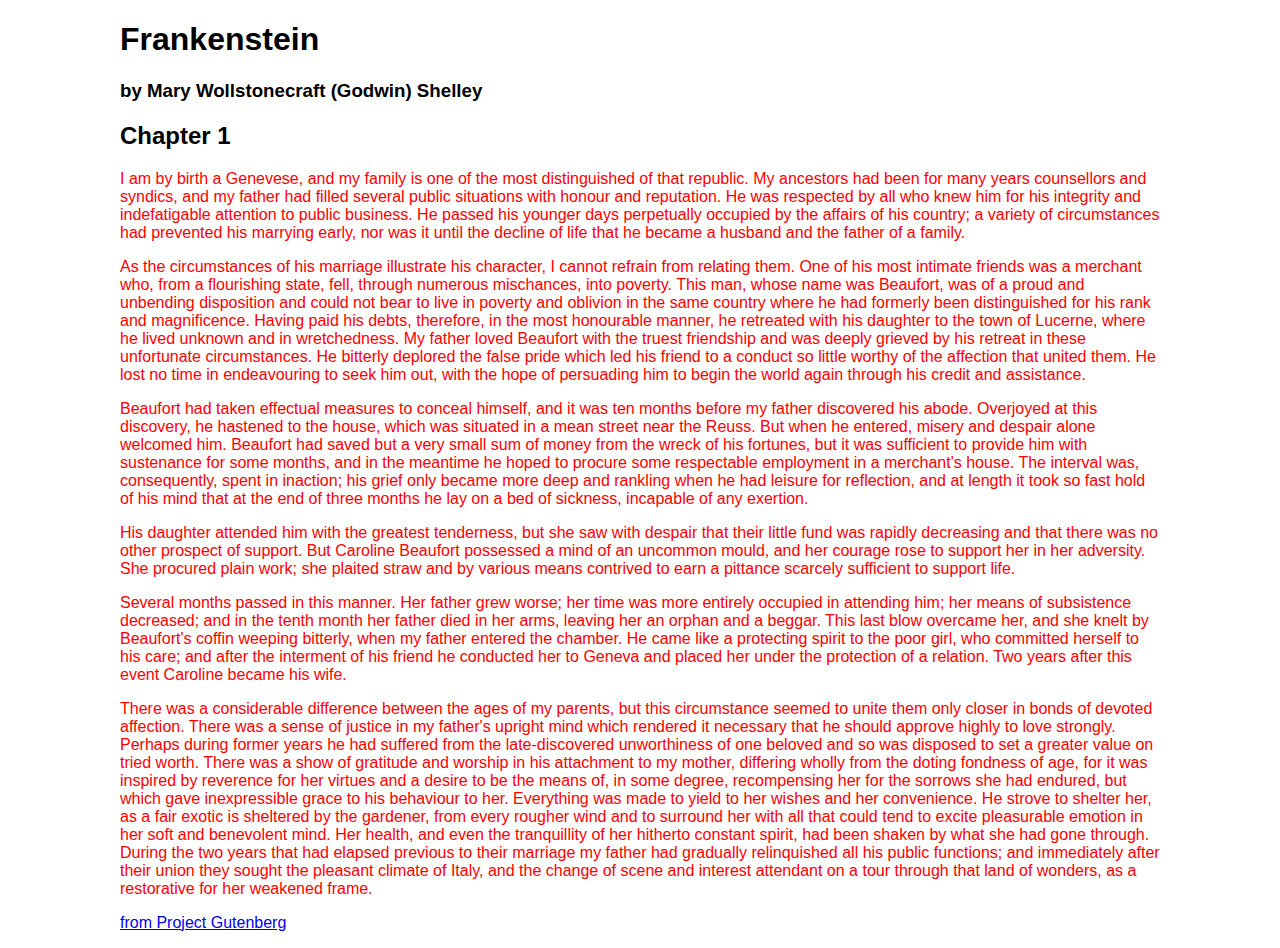
<file: week_01/index.html>
<!DOCTYPE html>
<html lang="en">
<head>
    <meta charset="UTF-8">
    <meta http-equiv="X-UA-Compatible" content="IE=edge">
    <meta name="viewport" content="width=device-width, initial-scale=1.0">
    <title>Frankenstein</title>
    <style>
        .container {
            max-width: 1040px;
            margin: 0 auto;
        }

        * {
            font-family: 'Gill Sans', 'Gill Sans MT', Calibri, 'Trebuchet MS', sans-serif;
        }

        p {
            color: purple;
        }

        .container p {
            color: red;
        }

        /*p.blue {
            color: blue;
        } */

    </style>

    <script>
        var num = 100;
        var num1= "100";
        if (num == num1) {alert("this is equal")}
        if (num === num1) {alert("this is equal")}
        let foo = "bar";

        function g() {

        }

        const p = 51;

        let newArr = ["foo", "bar", 12];

        let val = newArr[1];
    </script>


</head>
<body>
    <div class="container">
        <h1>Frankenstein</h1>
        
        <h3>by Mary Wollstonecraft (Godwin) Shelley</h3>
        <h2>Chapter 1</h2>
        
        <p>I am by birth a Genevese, and my family is one of the most distinguished of that republic. My ancestors had been for many years counsellors and syndics, and my father had filled several public situations with honour and reputation. He was respected by all who knew him for his integrity and indefatigable attention to public business. He passed his younger days perpetually occupied by the affairs of his country; a variety of circumstances had prevented his marrying early, nor was it until the decline of life that he became a husband and the father of a family.</p>
        
        <p class="blue">As the circumstances of his marriage illustrate his character, I cannot refrain from relating them. One of his most intimate friends was a merchant who, from a flourishing state, fell, through numerous mischances, into poverty. This man, whose name was Beaufort, was of a proud and unbending disposition and could not bear to live in poverty and oblivion in the same country where he had formerly been distinguished for his rank and magnificence. Having paid his debts, therefore, in the most honourable manner, he retreated with his daughter to the town of Lucerne, where he lived unknown and in wretchedness. My father loved Beaufort with the truest friendship and was deeply grieved by his retreat in these unfortunate circumstances. He bitterly deplored the false pride which led his friend to a conduct so little worthy of the affection that united them. He lost no time in endeavouring to seek him out, with the hope of persuading him to begin the world again through his credit and assistance.</p>
        
        <p>Beaufort had taken effectual measures to conceal himself, and it was ten months before my father discovered his abode. Overjoyed at this discovery, he hastened to the house, which was situated in a mean street near the Reuss. But when he entered, misery and despair alone welcomed him. Beaufort had saved but a very small sum of money from the wreck of his fortunes, but it was sufficient to provide him with sustenance for some months, and in the meantime he hoped to procure some respectable employment in a merchant's house. The interval was, consequently, spent in inaction; his grief only became more deep and rankling when he had leisure for reflection, and at length it took so fast hold of his mind that at the end of three months he lay on a bed of sickness, incapable of any exertion.</p>
        
        <p>His daughter attended him with the greatest tenderness, but she saw with despair that their little fund was rapidly decreasing and that there was no other prospect of support. But Caroline Beaufort possessed a mind of an uncommon mould, and her courage rose to support her in her adversity. She procured plain work; she plaited straw and by various means contrived to earn a pittance scarcely sufficient to support life.</p>
        
        <p>Several months passed in this manner. Her father grew worse; her time was more entirely occupied in attending him; her means of subsistence decreased; and in the tenth month her father died in her arms, leaving her an orphan and a beggar. This last blow overcame her, and she knelt by Beaufort's coffin weeping bitterly, when my father entered the chamber. He came like a protecting spirit to the poor girl, who committed herself to his care; and after the interment of his friend he conducted her to Geneva and placed her under the protection of a relation. Two years after this event Caroline became his wife.</p>
        
        <p>There was a considerable difference between the ages of my parents, but this circumstance seemed to unite them only closer in bonds of devoted affection. There was a sense of justice in my father's upright mind which rendered it necessary that he should approve highly to love strongly. Perhaps during former years he had suffered from the late-discovered unworthiness of one beloved and so was disposed to set a greater value on tried worth. There was a show of gratitude and worship in his attachment to my mother, differing wholly from the doting fondness of age, for it was inspired by reverence for her virtues and a desire to be the means of, in some degree, recompensing her for the sorrows she had endured, but which gave inexpressible grace to his behaviour to her. Everything was made to yield to her wishes and her convenience. He strove to shelter her, as a fair exotic is sheltered by the gardener, from every rougher wind and to surround her with all that could tend to excite pleasurable emotion in her soft and benevolent mind. Her health, and even the tranquillity of her hitherto constant spirit, had been shaken by what she had gone through. During the two years that had elapsed previous to their marriage my father had gradually relinquished all his public functions; and immediately after their union they sought the pleasant climate of Italy, and the change of scene and interest attendant on a tour through that land of wonders, as a restorative for her weakened frame.</p>
        
        <p>
            <a href="https://www.gutenberg.org/">from Project Gutenberg</a>
        </p>
    </div>

</body>
</html>
</file>
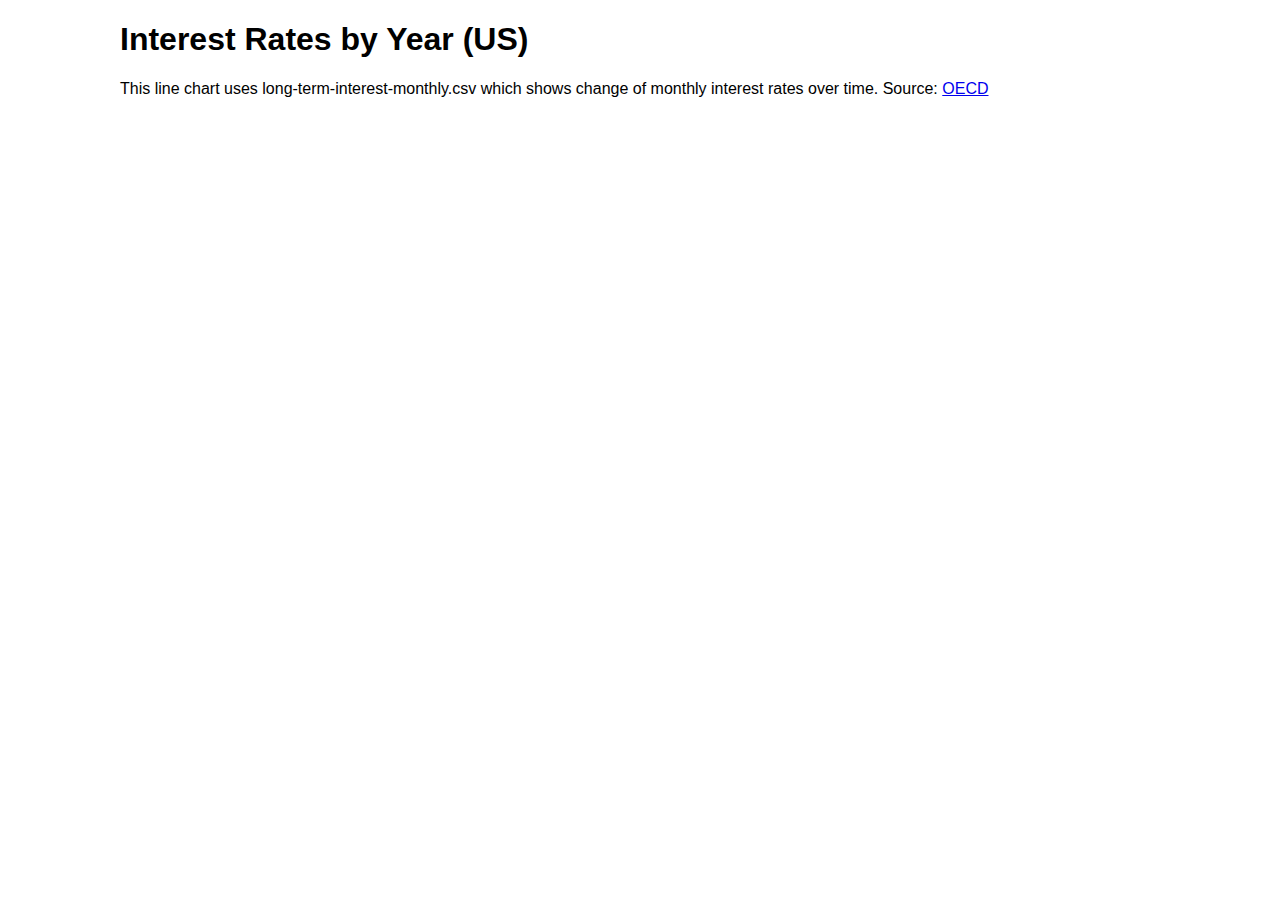
<file: week_04/area.html>
<!DOCTYPE html>
<html lang="en">

<head>
  <meta charset="UTF-8">
  <meta http-equiv="X-UA-Compatible" content="IE=edge">
  <meta name="viewport" content="width=device-width, initial-scale=1.0">
  <title>Area chart</title>
  <style>
     * {
      font-family: Arial, Helvetica, sans-serif;
    }

    #container {
      max-width: 1040px;
      margin: 0 auto;
    }

    #chart { 
      width: 100%; 
    }

    text {
      font-size: 10px;
    }

    path.domain { 
      display: none;  
    }

    line {
      stroke: #ddd;
      stroke-dasharray: 2;
    }
  </style>
</head>

<body>
  <div id="container">
    <h1>Interest Rates by Year (US)</h1>
    <p>This line chart uses long-term-interest-monthly.csv 
      which shows change of monthly interest rates over time. Source: 
      <a href="https://data.oecd.org/interest/long-term-interest-rates.htm#indicator-chart">OECD</a>
    </p>
   <div id="chart"></div>
  </div>
  <script src="https://d3js.org/d3.v7.min.js"></script>
  <script src="area.js"></script>
</body>
</html>
</file>
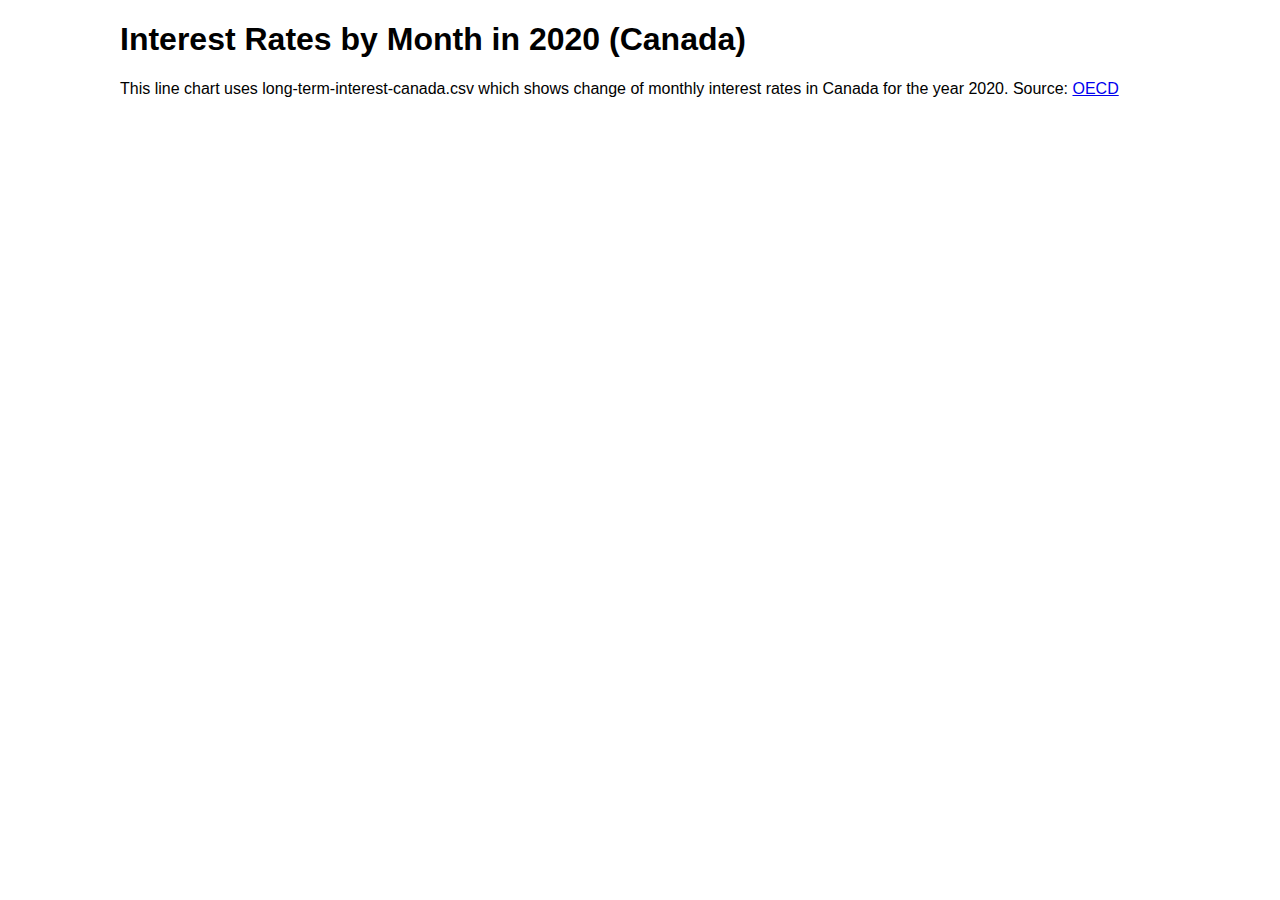
<file: week_04/homework.html>
<!DOCTYPE html>
<html lang="en">

<head>
  <meta charset="UTF-8">
  <meta http-equiv="X-UA-Compatible" content="IE=edge">
  <meta name="viewport" content="width=device-width, initial-scale=1.0">
  <title>Interest Rates by Month in 2020 (Canada)</title>
  <style>
     * {
      font-family: Arial, Helvetica, sans-serif;
    }

    #container {
      max-width: 1040px;
      margin: 0 auto;
    }

    #chart { 
      width: 100%; 
    }

    text {
      font-size: 10px;
    }

    path.domain {  
      display: none;  
    }

    line {     
      stroke: #ddd;
      stroke-dasharray: 3;
    }
  </style>
</head>

<body>
  <div id="container">
    <h1>Interest Rates by Month in 2020 (Canada)</h1>
    <p>This line chart uses long-term-interest-canada.csv 
      which shows change of monthly interest rates in Canada for the year 2020. Source: 
      <a href="https://data.oecd.org/interest/long-term-interest-rates.htm#indicator-chart">OECD</a>
    </p>
   <div id="chart"></div>
  </div>
  <script src="https://d3js.org/d3.v7.min.js"></script>
  <script src="homework.js"></script>
</body>
</html>
</file>
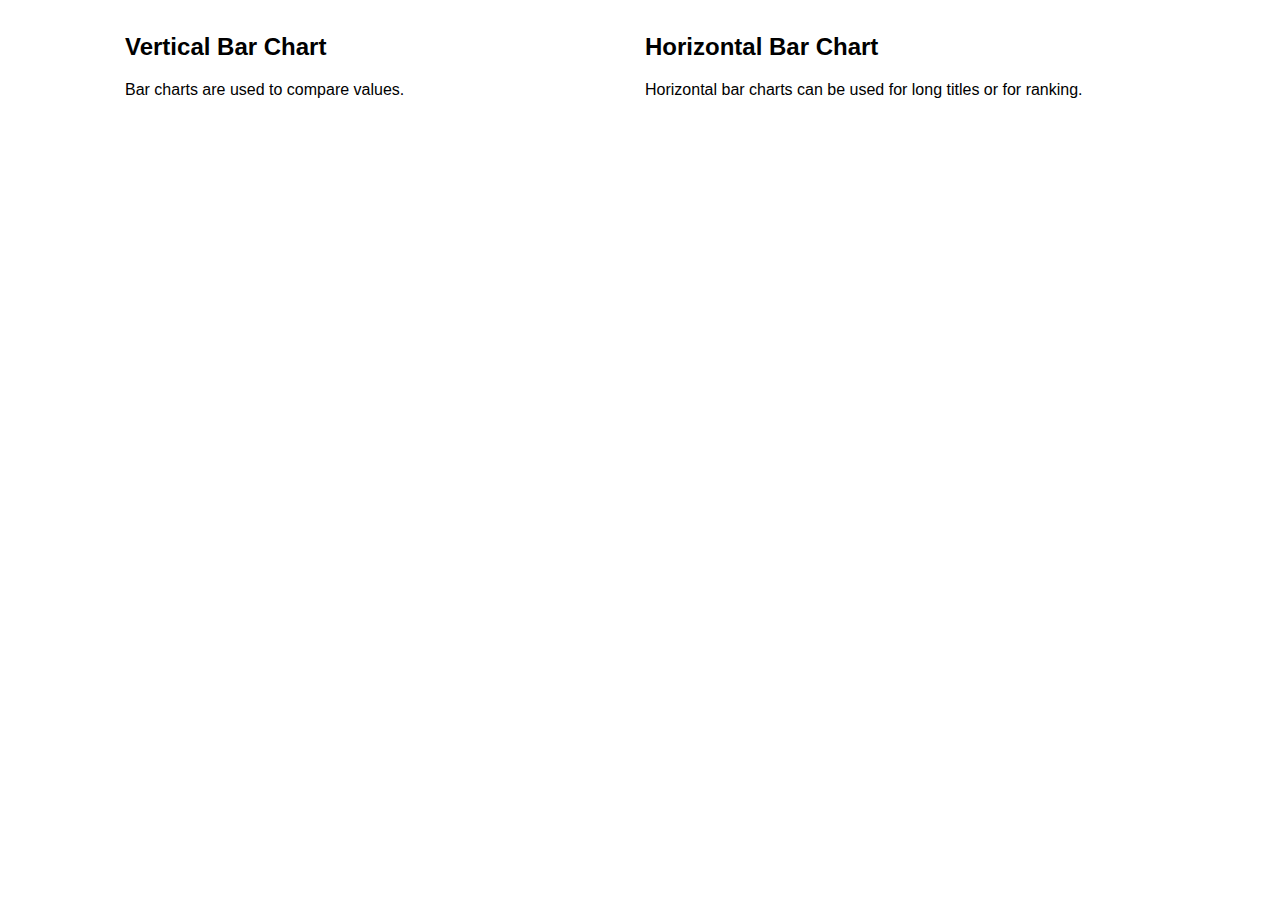
<file: week_04/horizontal-bar.html>
<!DOCTYPE html>
<html lang="en">
<head>
    <meta charset="UTF-8">
    <meta http-equiv="X-UA-Compatible" content="IE=edge">
    <meta name="viewport" content="width=device-width, initial-scale=1.0">
    <title>COVID country cases</title>
    <style>
        * { font-family: Arial, Helvetica, sans-serif; }
        .flex-container {
            display: flex;
            flex-wrap: nowrap;
            justify-content: flex-start;
            align-items: flex-start;
            align-content: flex-start;
            width: 100%;
            max-width: 1040px;
            height: 80vh;
            overflow: auto;
            flex-direction: row;
            margin: 0 auto;
        }
        .flex-container .flex-item {
            width: 100%;
            min-height: 500px;
            margin: 5px;
        }
        svg { width: 100%; }
        text { font-size: 16px; }
        /* Responsive Design */
        @media only screen and (max-width: 600px) {
            .flex-container {
                display: block;
                width: 80%;
                height: auto;
            }
            .flex-container .flex-item { min-height: auto; }
        }
    </style>
</head>
<body>
    <div class="flex-container">
        <div id="chart" class="flex-item">
            <h2>Vertical Bar Chart</h2>
            <p>
                Bar charts are used to compare values.
            </p>
        </div>
        <div id="horizontal-chart" class="flex-item">
            <h2>Horizontal Bar Chart</h2>
            <p>
                Horizontal bar charts can be used for long titles
                or for ranking.
            </p>
        </div>
    </div>
    <script src="https://d3js.org/d3.v7.min.js"></script>
    <script src="../week_03/script.js"></script>
    <script src="horizontal-bar.js"></script>
</body>
</html>
</file>
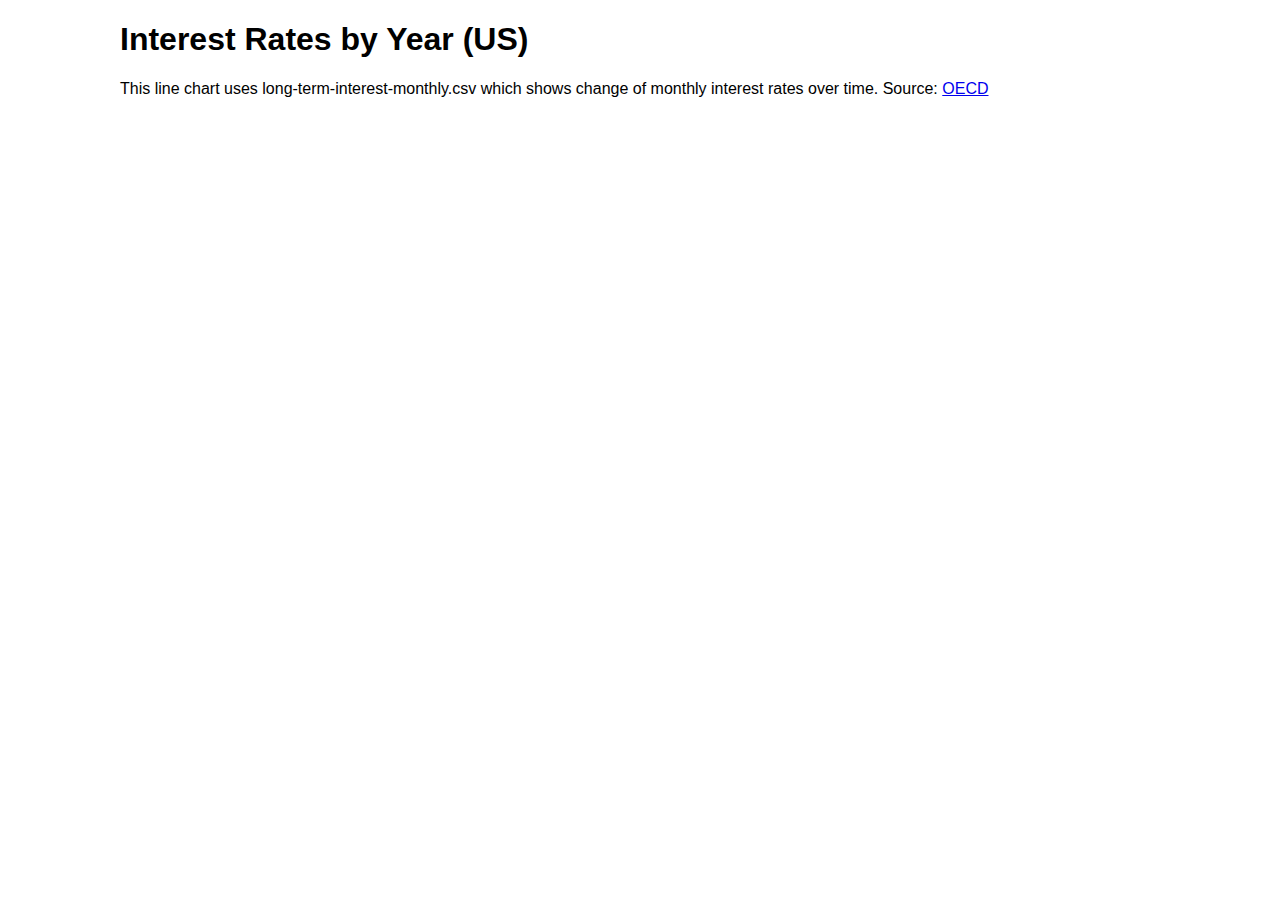
<file: week_04/line.html>
<!DOCTYPE html>
<html lang="en">

<head>
  <meta charset="UTF-8">
  <meta http-equiv="X-UA-Compatible" content="IE=edge">
  <meta name="viewport" content="width=device-width, initial-scale=1.0">
  <title>Basic line chart</title>
  <style>
     * {
      font-family: Arial, Helvetica, sans-serif;
    }

    #container {
      max-width: 1040px;
      margin: 0 auto;
    }

    #chart { 
      width: 100%; 
    }

    text {
      font-size: 10px;
    }

    path.domain {  /* path is a type of element, like div */
      display: none;  
    }

    line {     
      stroke: #ddd;
      stroke-dasharray: 2;
    }
  </style>
</head>

<body>
  <div id="container">
    <h1>Interest Rates by Year (US)</h1>
    <p>This line chart uses long-term-interest-monthly.csv 
      which shows change of monthly interest rates over time. Source: 
      <a href="https://data.oecd.org/interest/long-term-interest-rates.htm#indicator-chart">OECD</a>
    </p>
   <div id="chart"></div>
  </div>
  <script src="https://d3js.org/d3.v7.min.js"></script>
  <script src="line.js"></script>
</body>
</html>
</file>
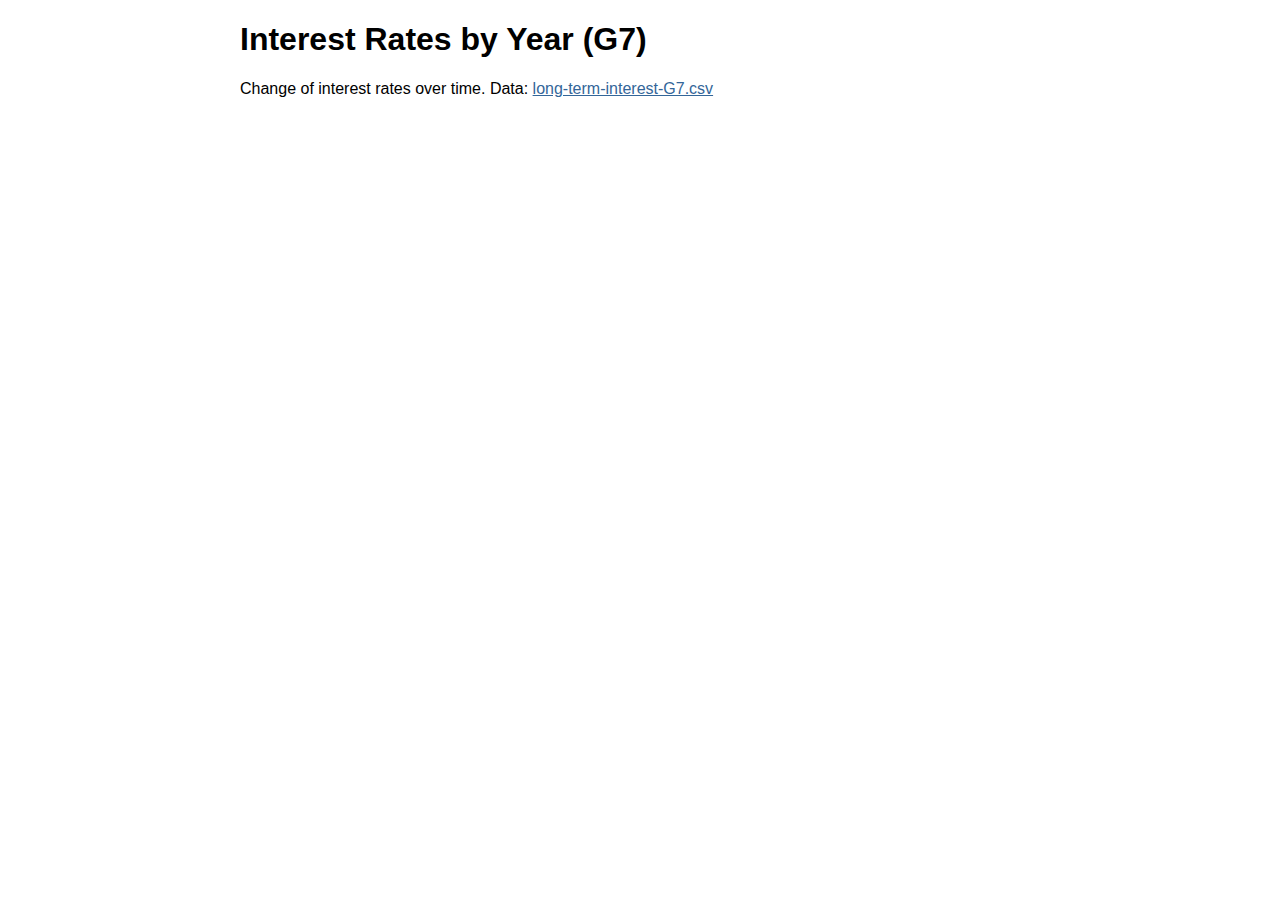
<file: week_04/multiline.html>
<!DOCTYPE html>
<html lang="en">

<head>
  <meta charset="UTF-8">
  <meta http-equiv="X-UA-Compatible" content="IE=edge">
  <meta name="viewport" content="width=device-width, initial-scale=1.0">
  <title>Multiline visualization</title>
  <style>
    * {
      font-family: Arial, Helvetica, sans-serif;
    }

    #container {
      max-width: 800px;
      margin: 0 auto;
    }

    a { color: #369;}

    svg { width: 100%; }

    text {
      font-size: 10px;
      text-transform: uppercase;
    }

    path.domain { display: none; }

    line {
      stroke: #eee;
      stroke-dasharray: 1px;
    }

    .country { cursor: default; }
    
    .country path {
      stroke-width: 1.5;
      opacity: 0.75;
    }

    .highlight path {
      stroke: steelblue;
      opacity: 1;
    }

    .highlight text { fill: steelblue; }
  </style>
</head>

<body>
  <div id="container">
    <h1>Interest Rates by Year (G7)</h1>
    <p>
      Change of interest rates over time. Data: <a href="long-term-interest-G7.csv">long-term-interest-G7.csv</a>
    </p>
    <div id="chart"></div>
  </div>
</body>
<script src="https://d3js.org/d3.v7.min.js"></script>
<script src="multiline.js"></script>

</html>
</file>
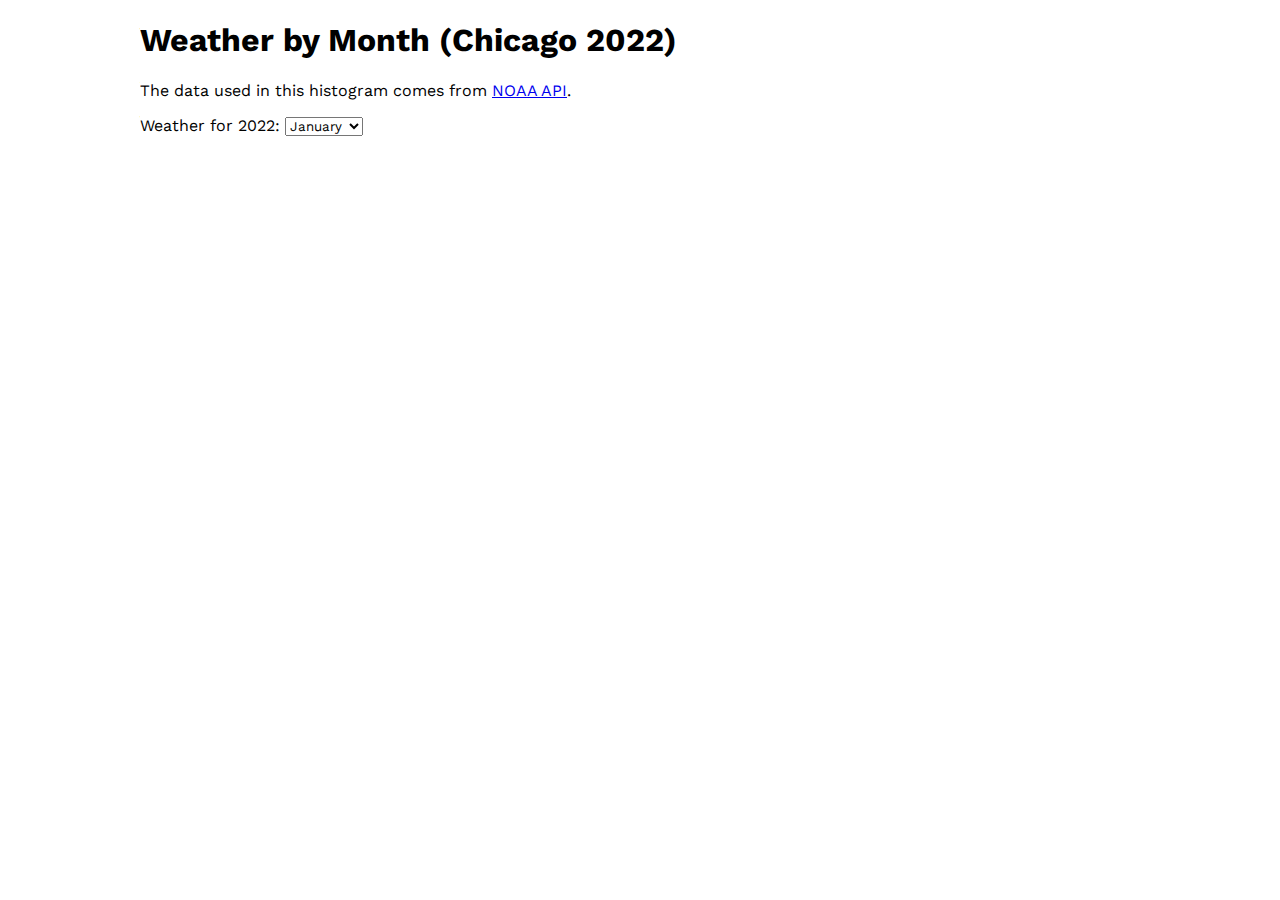
<file: week_05/histogram-annotation.html>
<!DOCTYPE html>
<html lang="en">

<head>
  <meta charset="UTF-8">
  <meta http-equiv="X-UA-Compatible" content="IE=edge">
  <meta name="viewport" content="width=device-width, initial-scale=1.0">
  <title>Histogram - Annotations</title>
  <link href="https://fonts.googleapis.com/css?family=Work+Sans:300,400,600" rel="stylesheet">
  <link rel="stylesheet" href="styles.css">
</head>

<body>
  <div id="container">
    <h1>Weather by Month (Chicago 2022)</h1>
    <p>The data used in this histogram comes from 
      <a href="https://www.weather.gov/wrh/Climate?wfo=lot">NOAA API</a>.
    </p>
    <label>
      Weather for 2022: 
      <select>
        <option value="0">January</option>
        <option value="1">February</option>
        <option value="2">March</option>
      </select>
   </label>
    <div id="chart"></div>
  </div>
</body>
<script src="https://d3js.org/d3.v7.min.js"></script>
<script src="histogram-annotation.js"></script>

</html>
</file>
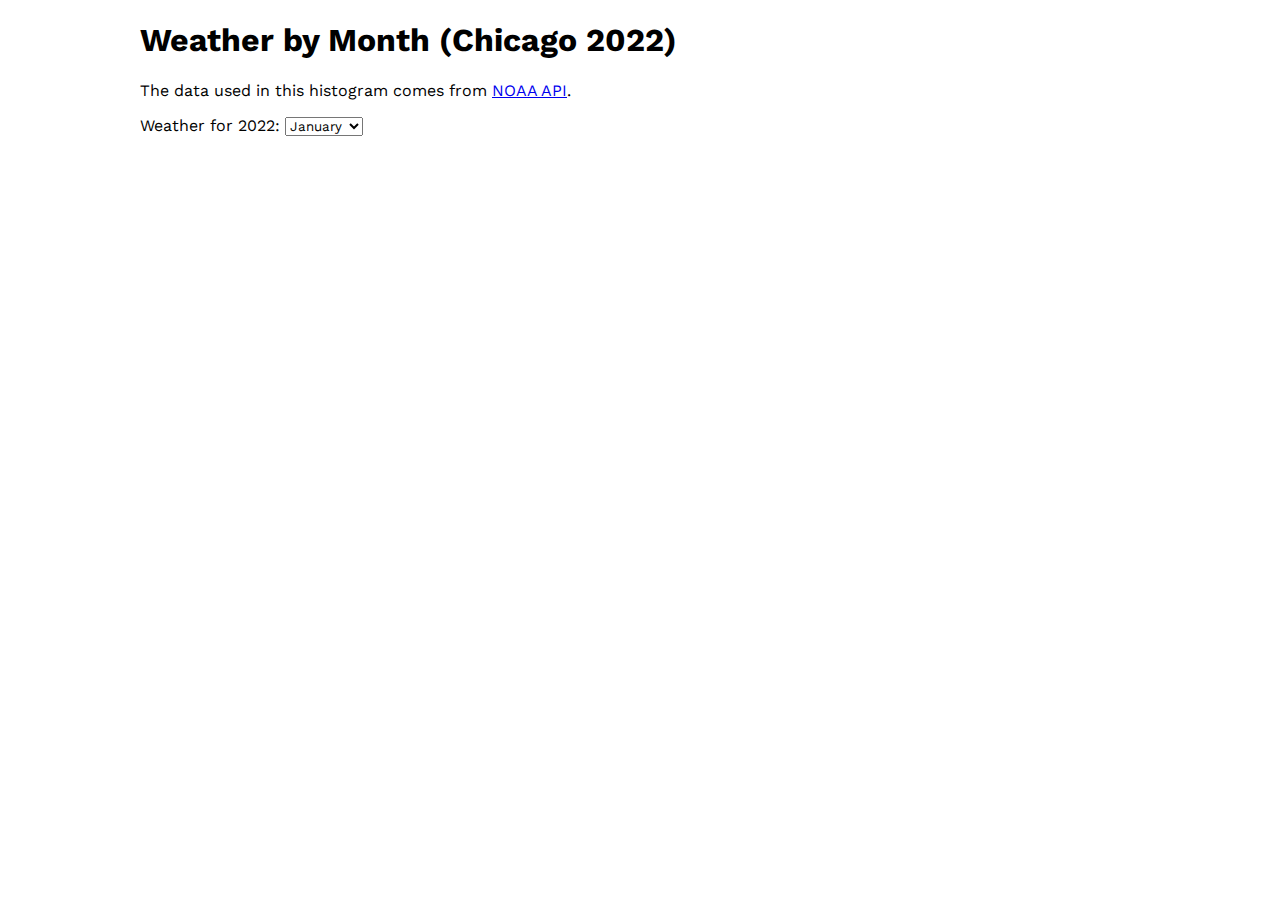
<file: week_05/histogram-joins.html>
<!DOCTYPE html>
<html lang="en">

<head>
  <meta charset="UTF-8">
  <meta http-equiv="X-UA-Compatible" content="IE=edge">
  <meta name="viewport" content="width=device-width, initial-scale=1.0">
  <title>Histogram - Joins</title>
  <link href="https://fonts.googleapis.com/css?family=Work+Sans:300,400,600" rel="stylesheet">
  <link rel="stylesheet" href="styles.css">
</head>

<body>
  <div id="container">
    <h1>Weather by Month (Chicago 2022)</h1>
    <p>The data used in this histogram comes from 
      <a href="https://www.weather.gov/wrh/Climate?wfo=lot">NOAA API</a>.
    </p>
    <label>
      Weather for 2022: 
      <select>
        <option value="0">January</option>
        <option value="1">February</option>
        <option value="2">March</option>
      </select>
   </label>
    <div id="chart"></div>
  </div>
</body>
<script src="https://d3js.org/d3.v7.min.js"></script>
<script src="histogram-joins.js"></script>

</html>
</file>
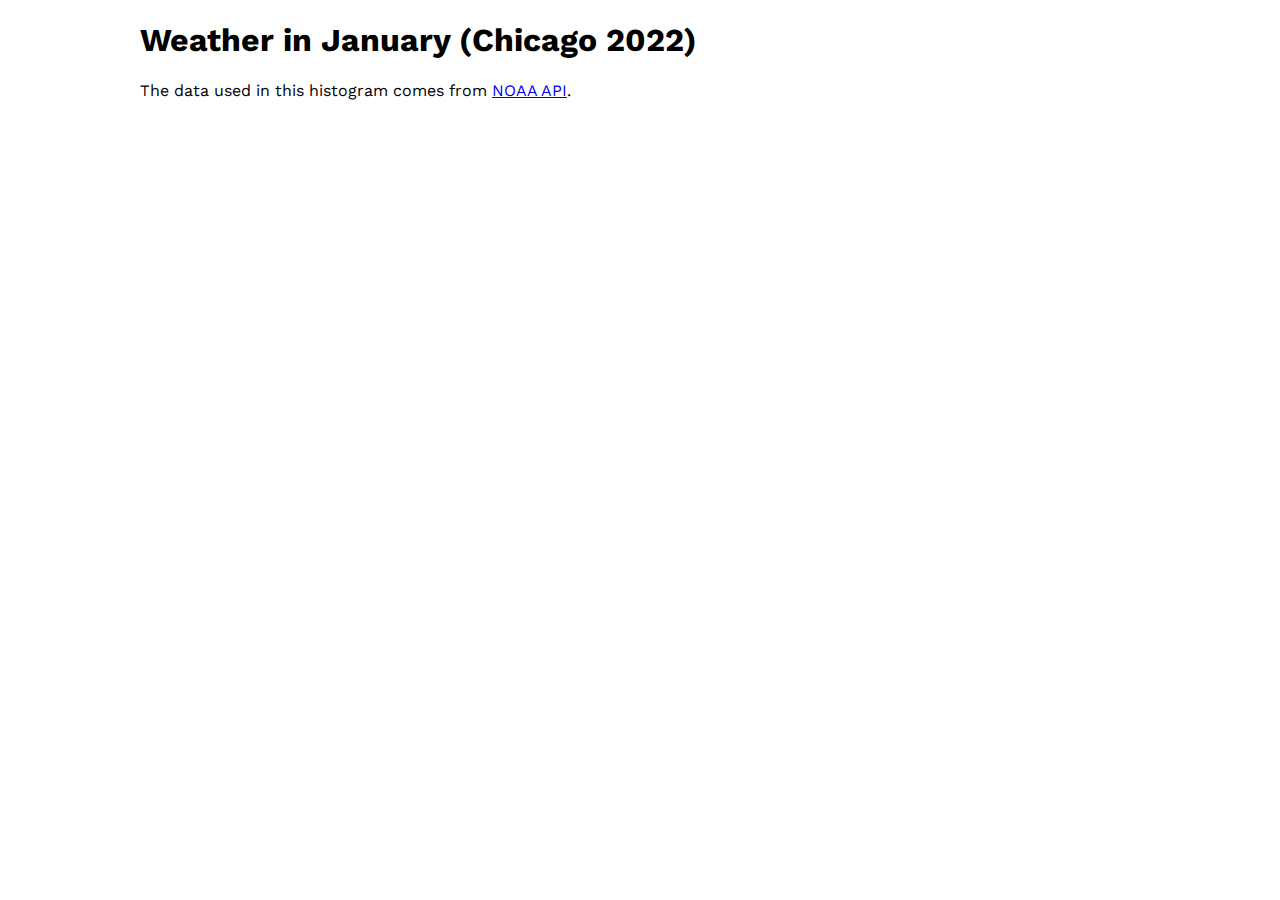
<file: week_05/histogram.html>
<!DOCTYPE html>
<html lang="en">

<head>
  <meta charset="UTF-8">
  <meta http-equiv="X-UA-Compatible" content="IE=edge">
  <meta name="viewport" content="width=device-width, initial-scale=1.0">
  <title>Histogram</title>
  <link href="https://fonts.googleapis.com/css?family=Work+Sans:300,400,600" rel="stylesheet">
  <link rel="stylesheet" href="styles.css">
</head>

<body>
  <div id="container">
    <h1>Weather in January (Chicago 2022)</h1>
    <p>The data used in this histogram comes from 
      <a href="https://www.weather.gov/wrh/Climate?wfo=lot">NOAA API</a>.
    </p>
    <div id="chart"></div>
  </div>
</body>
<script src="https://d3js.org/d3.v7.min.js"></script>
<script src="histogram.js"></script>

</html>
</file>
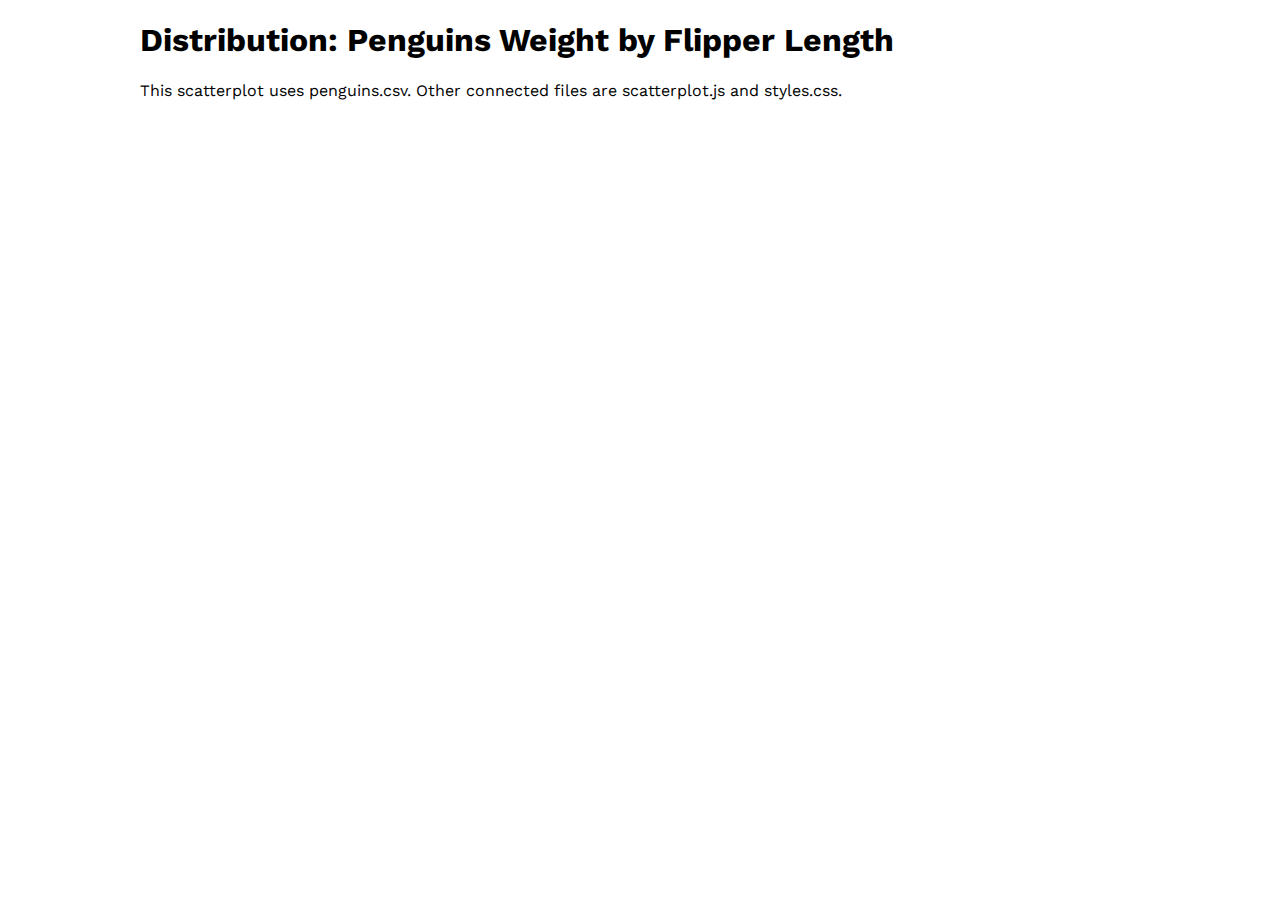
<file: week_05/scatterplot.html>
<!DOCTYPE html>
<html lang="en">

<head>
  <meta charset="UTF-8">
  <meta http-equiv="X-UA-Compatible" content="IE=edge">
  <meta name="viewport" content="width=device-width, initial-scale=1.0">
  <title>Interactivity with D3</title>
  <link href="https://fonts.googleapis.com/css?family=Work+Sans:300,400,700" rel="stylesheet">
  <link rel="stylesheet" href="styles.css">
</head>

<body>
  <div id="container">
    <h1>Distribution: Penguins Weight by Flipper Length</h1>
    <p>
        This scatterplot uses penguins.csv. Other connected files are 
        scatterplot.js and styles.css.
    </p>
    <div id="chart"></div>
  </div>
</body>
<script src="https://d3js.org/d3.v7.min.js"></script>
<script src="scatterplot.js"></script>
</html>
</file>
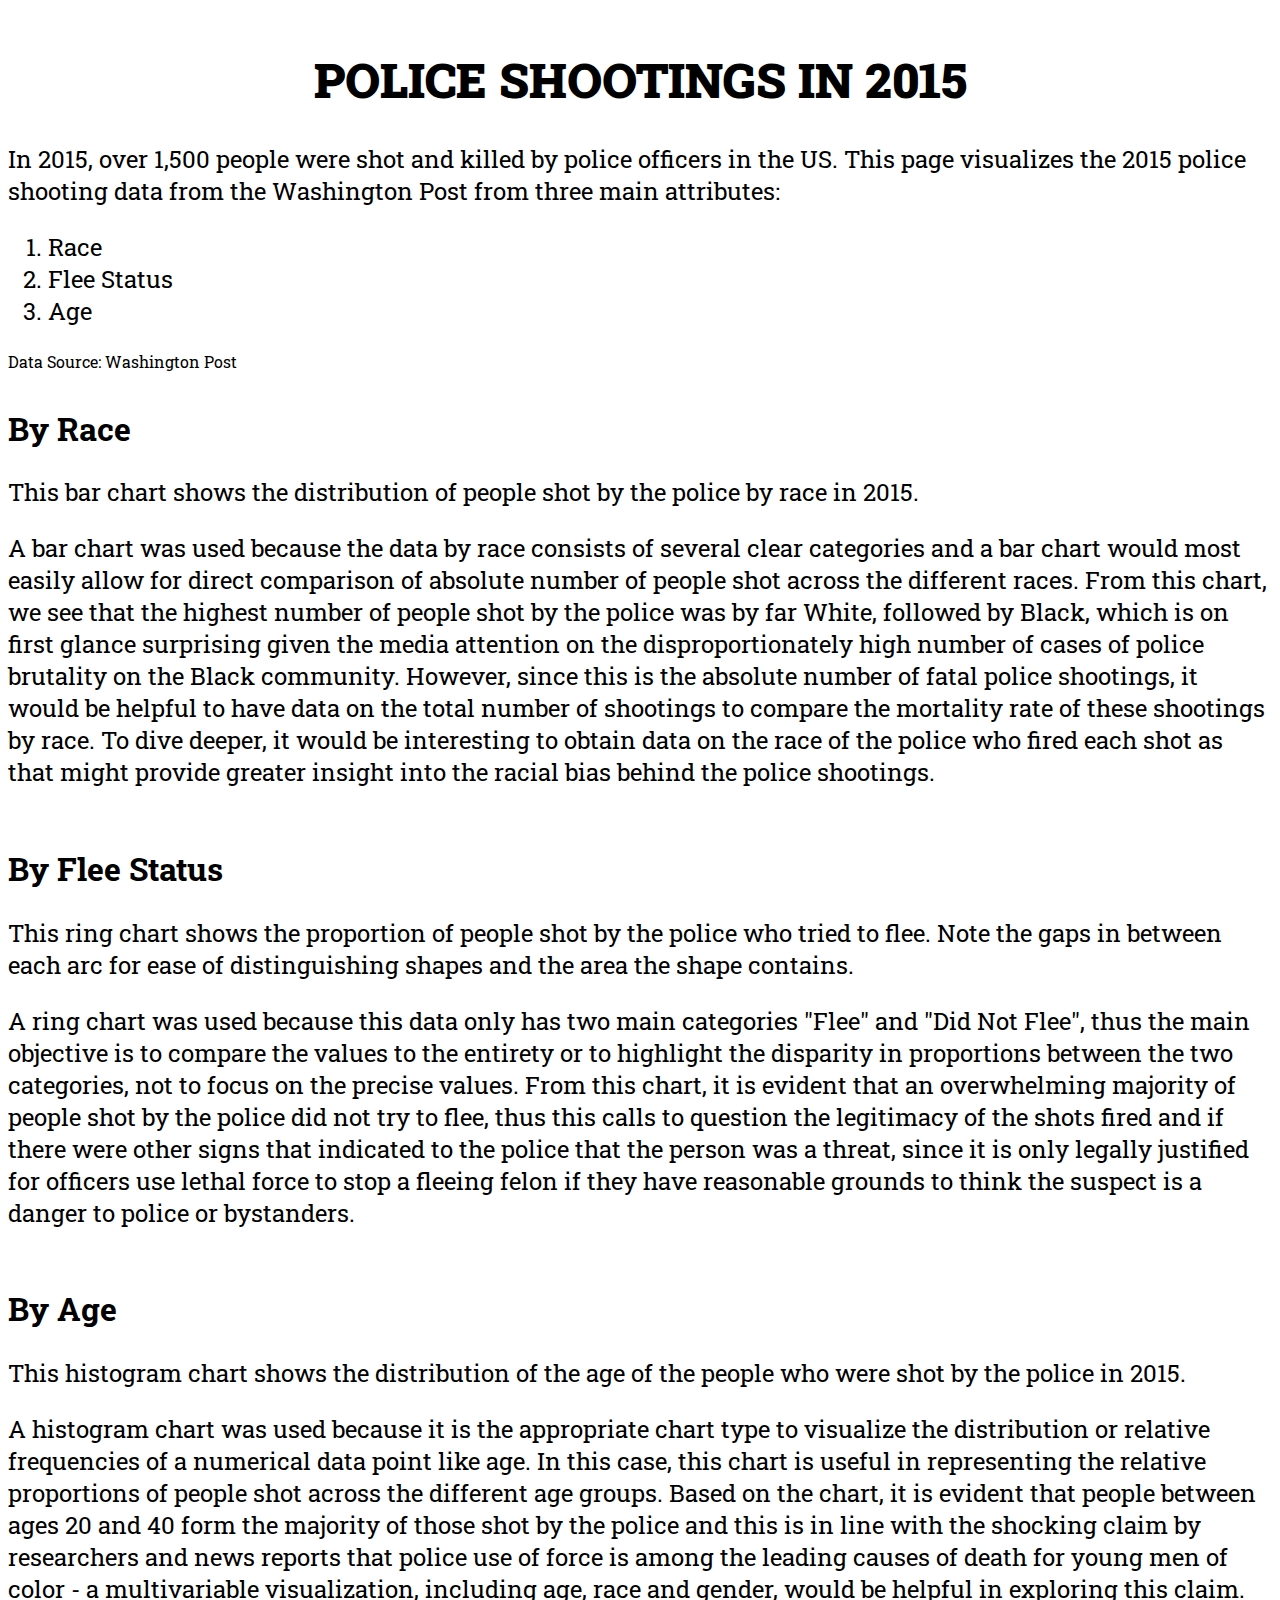
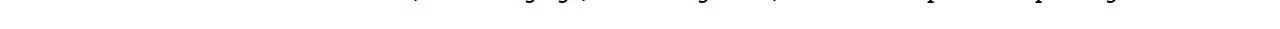
<file: week_06/homework.html>
<!DOCTYPE html>
<html lang="en">

<head>
  <meta charset="UTF-8">
  <meta http-equiv="X-UA-Compatible" content="IE=edge">
  <meta name="viewport" content="width=device-width, initial-scale=1.0">
  <title>Police Shootings in 2015</title>
  <link href="https://fonts.googleapis.com/css2?family=Roboto+Slab:wght@300;400;500;700;900&display=swap" rel="stylesheet">
  <!-- <link rel="stylesheet" href="../styles.css"> -->
  <style>
      * {
        font-family: 'Roboto Slab', serif;
      }
      
      h1 {
        font-weight: 900;
        text-transform: uppercase;
        text-align: center;
        font-size: 3em;
      }

      h2 {
        font-weight: 700;
        font-size: 2em;
      }

      p, ol {
        font-size: 1.5em;
      }
      
      .container {
          padding-top: 0.5em;
      }

      #flee-chart {
        text-align: center;
      }
  </style>
</head>

<body>

  <div class="container">
    <h1>Police Shootings in 2015</h1>
    <p> In 2015, over 1,500 people were shot and killed by police officers in the US. This page visualizes the 2015 police shooting data from the Washington Post from three main attributes: 
        <ol>
            <li>Race</li>
            <li>Flee Status</li>
            <li>Age</li>
        </ol> 
    </p>
    Data Source: Washington Post
  </div>
  
  <div class="container">
    <h2>By Race</h2>
    <p>This bar chart shows the distribution of people shot by the police by race in 2015.</p>
    <div id="race-chart" class="bar"></div>
    <p>A bar chart was used because the data by race consists of several clear categories and a bar chart would most easily allow for direct comparison of absolute number of people shot across the different races. From this chart, we see that the highest number of people shot by the police was by far White, followed by Black, which is on first glance surprising given the media attention on the disproportionately high number of cases of police brutality on the Black community. However, since this is the absolute number of fatal police shootings, it would be helpful to have data on the total number of shootings to compare the mortality rate of these shootings by race. To dive deeper, it would be interesting to obtain data on the race of the police who fired each shot as that might provide greater insight into the racial bias behind the police shootings.</p>
  </div>

  <div class="container">
    <h2>By Flee Status</h2>
    <p>This ring chart shows the proportion of people shot by the police who tried to flee. Note the gaps in between each arc for ease of distinguishing shapes and the area the shape contains.</p>
    <div id="flee-chart" class="ring"></div>
    <p>A ring chart was used because this data only has two main categories "Flee" and "Did Not Flee", thus the main objective is to compare the values to the entirety or to highlight the disparity in proportions between the two categories, not to focus on the precise values. From this chart, it is evident that an overwhelming majority of people shot by the police did not try to flee, thus this calls to question the legitimacy of the shots fired and if there were other signs that indicated to the police that the person was a threat, since it is only legally justified for officers use lethal force to stop a fleeing felon if they have reasonable grounds to think the suspect is a danger to police or bystanders. </p>
  </div>

  <div class="container">
    <h2>By Age</h2>
    <p>This histogram chart shows the distribution of the age of the people who were shot by the police in 2015.</p>
    <div id="age-chart" class="histogram"></div>
    <p>A histogram chart was used because it is the appropriate chart type to visualize the distribution or relative frequencies of a numerical data point like age. In this case, this chart is useful in representing the relative proportions of people shot across the different age groups. Based on the chart, it is evident that people between ages 20 and 40 form the majority of those shot by the police and this is in line with the shocking claim by researchers and news reports that police use of force is among the leading causes of death for young men of color - a multivariable visualization, including age, race and gender, would be helpful in exploring this claim.</p>
  </div>

</body>

<script src="https://d3js.org/d3.v7.min.js"></script>
<script src="homework_race.js"></script>
<script src="homework_flee.js"></script>
<script src="homework_age.js"></script>
</html>
</file>
<file: week_05/styles.css>
* {
    font-family: 'Work Sans',Arial, Helvetica, sans-serif;
  }

  #container {
    max-width: 1000px;
    margin: 0 auto;
  }

  #chart {
    width: 100%;
  }

  svg {
    max-height: 100vh;
  }

  .svg-tooltip {
    background: rgba(69, 77, 93, .9);
    border-radius: 5px;
    color: #fff;
    display: block;
    font-size: 12px;
    line-height: 16px;
    text-transform: none;
    max-width: 320px;
    padding: 1rem;
    position: absolute;
    text-overflow: ellipsis;
    white-space: pre;
    z-index: 300;
    visibility: hidden;
  }

  .domain {
    display: none;
  }
  
  line {
    stroke: #ddd;
  }

  svg text {
    font-size: 8px;
  }
  
  .x-axis text {
    transform: translateY(5px);
  }
  
  .y-axis text {
    transform: translateX(-5px);
  }

  foreignObject p {
    font-size: 10px;
  }
</file>
